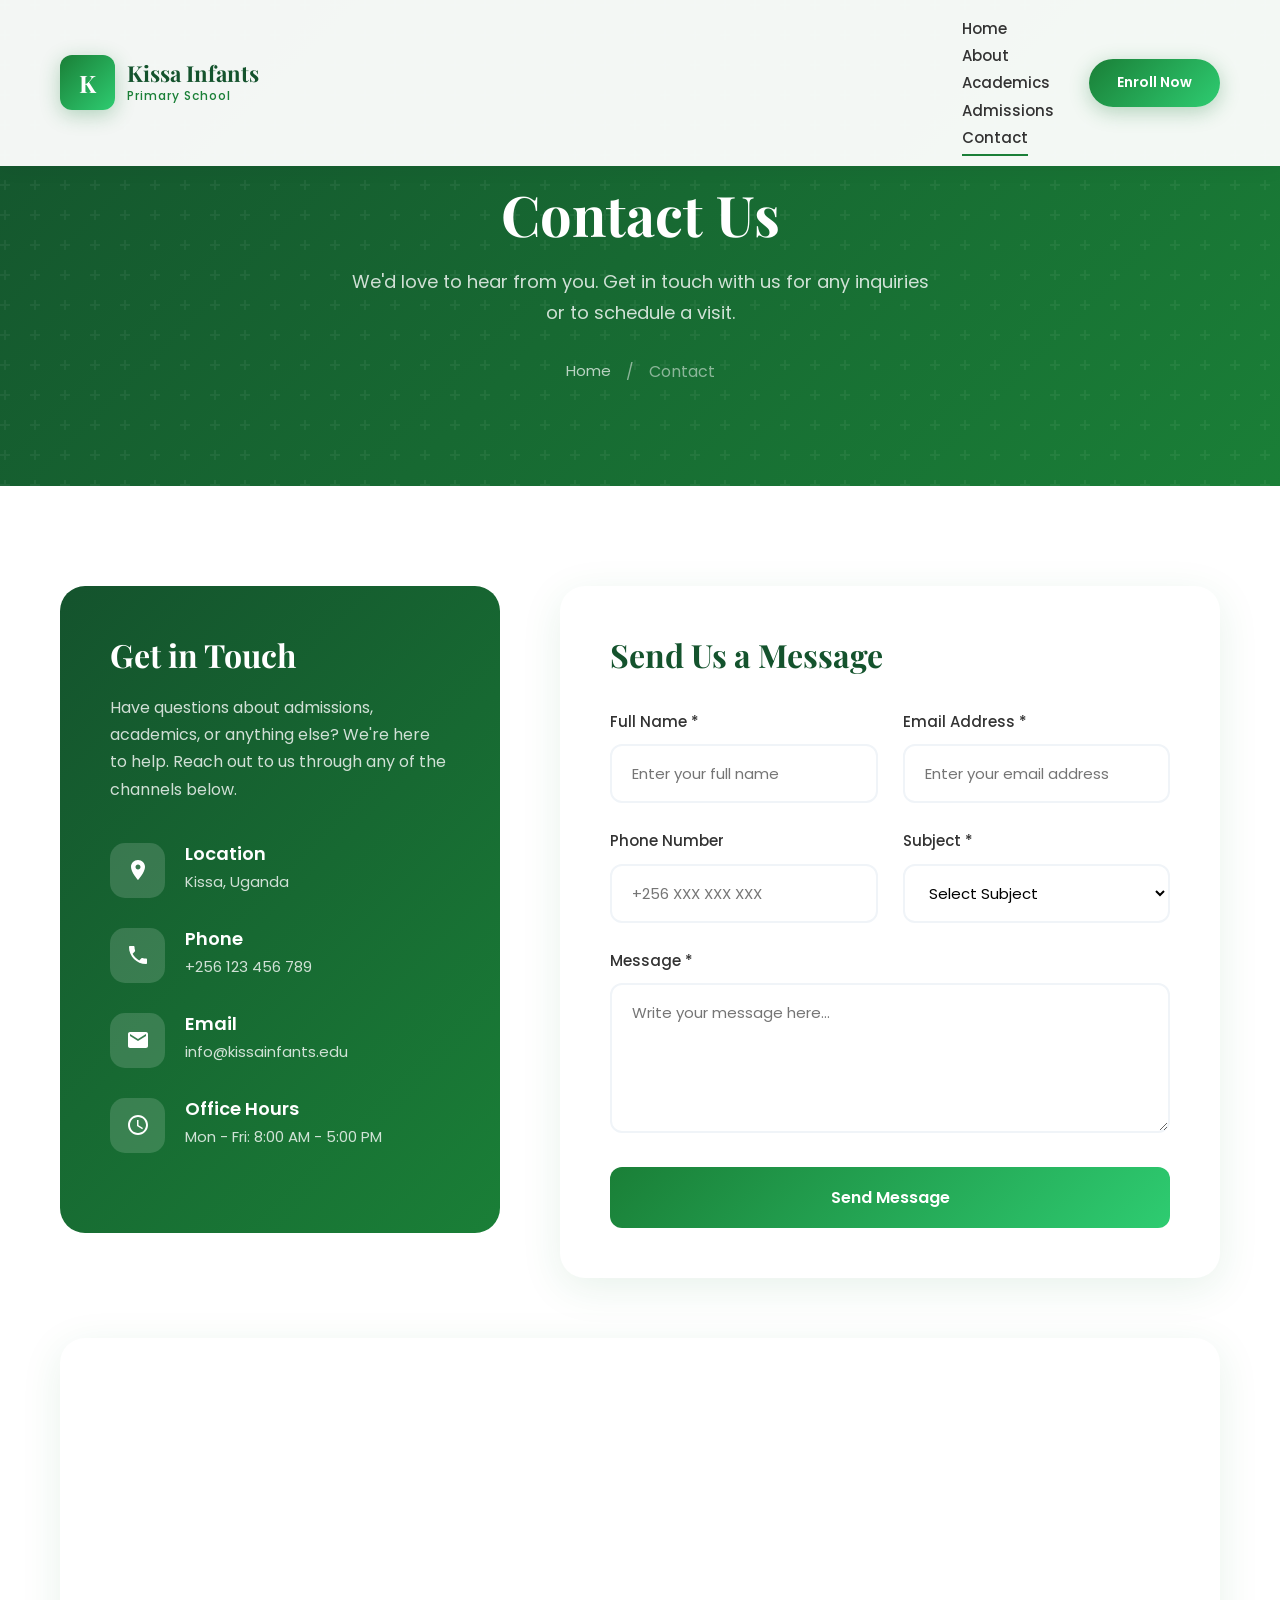
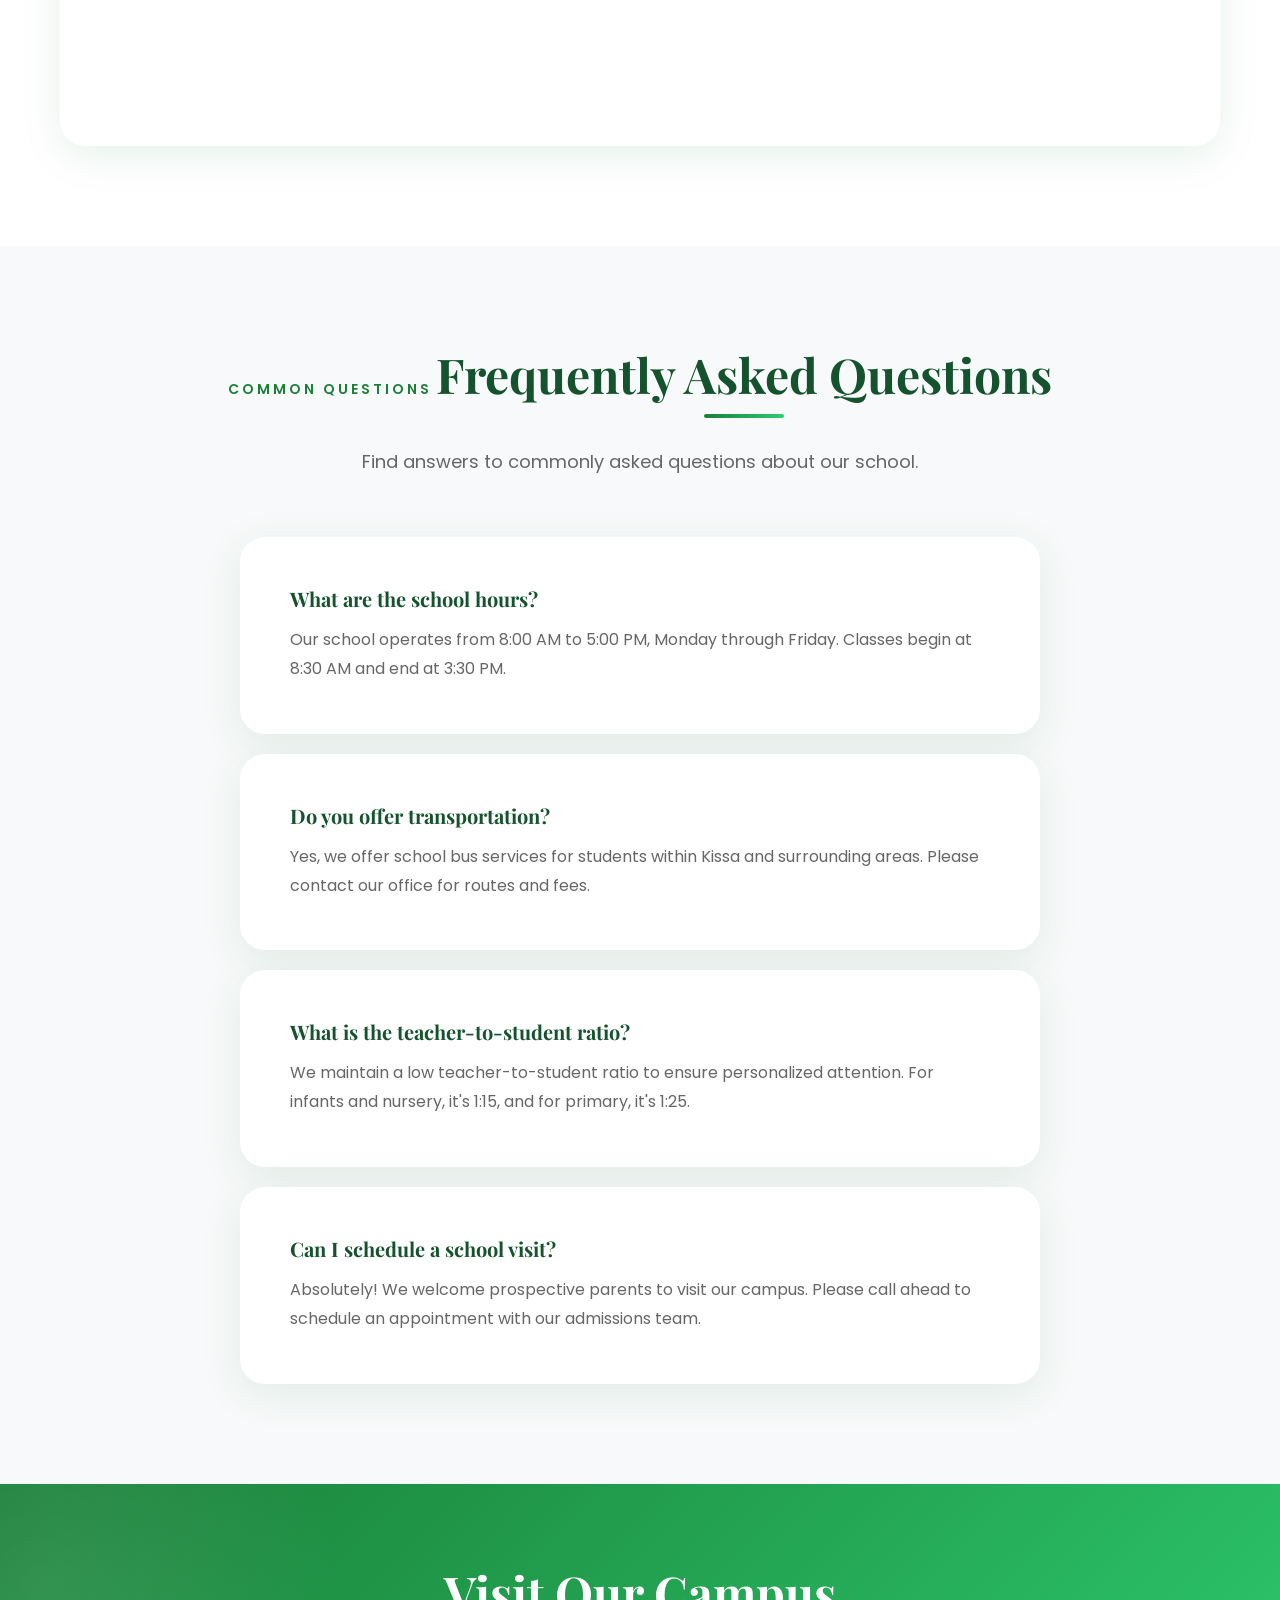
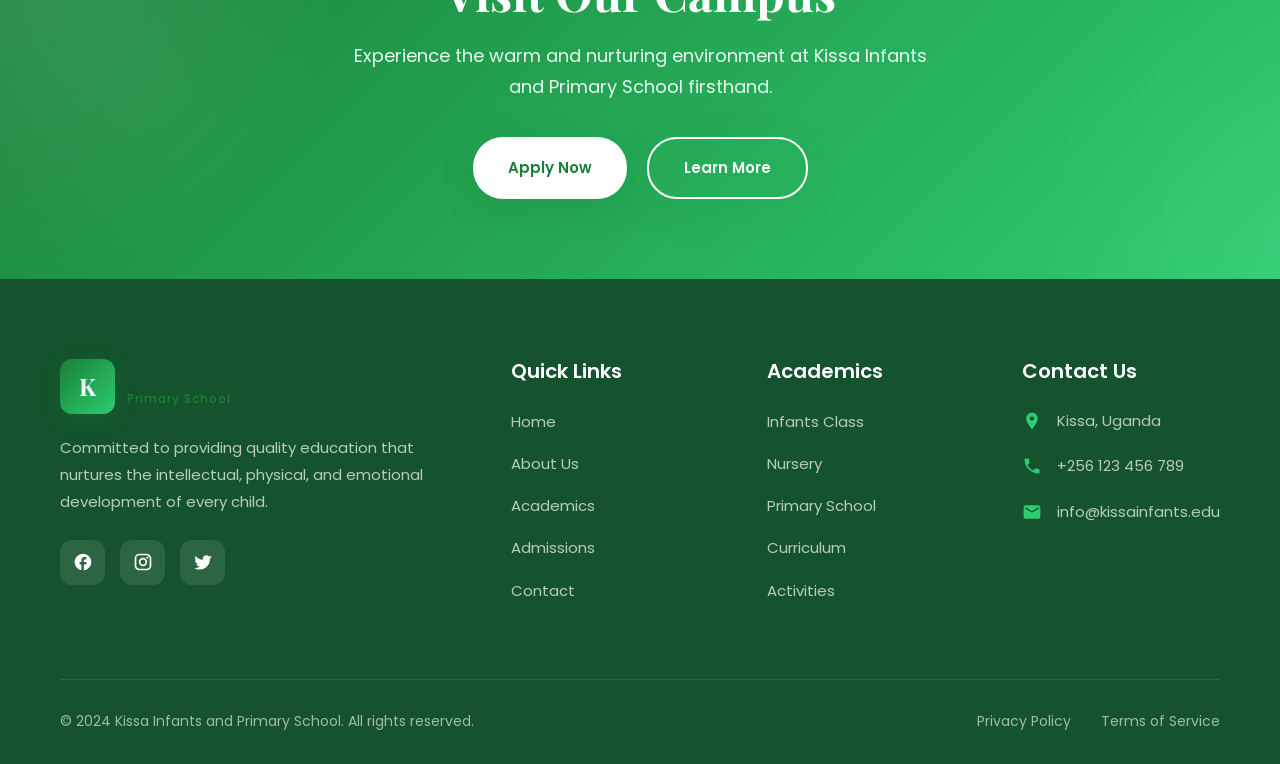
<file: contact.html>
<!DOCTYPE html>
<html lang="en">
<head>
    <meta charset="UTF-8">
    <meta name="viewport" content="width=device-width, initial-scale=1.0">
    <title>Contact Us | Kissa Infants and Primary School</title>
    <meta name="description" content="Get in touch with Kissa Infants and Primary School. Visit us, call, or send us a message.">
    
    <!-- Google Fonts -->
    <link rel="preconnect" href="https://fonts.googleapis.com">
    <link rel="preconnect" href="https://fonts.gstatic.com" crossorigin>
    <link href="https://fonts.googleapis.com/css2?family=Poppins:wght@300;400;500;600;700;800&family=Playfair+Display:wght@400;500;600;700&display=swap" rel="stylesheet">
    
    <!-- Stylesheet -->
    <link rel="stylesheet" href="css/styles.css">
</head>
<body>
    <!-- Header -->
    <header class="header">
        <div class="container">
            <a href="index.html" class="logo">
                <div class="logo-icon">K</div>
                <div class="logo-text">
                    <h1>Kissa Infants</h1>
                    <span>Primary School</span>
                </div>
            </a>
            
            <nav class="nav-menu">
                <ul>
                    <li><a href="index.html" class="nav-link">Home</a></li>
                    <li><a href="about.html" class="nav-link">About</a></li>
                    <li><a href="academics.html" class="nav-link">Academics</a></li>
                    <li><a href="admissions.html" class="nav-link">Admissions</a></li>
                    <li><a href="contact.html" class="nav-link active">Contact</a></li>
                </ul>
                <a href="admissions.html" class="nav-btn">Enroll Now</a>
            </nav>
            
            <div class="hamburger">
                <span></span>
                <span></span>
                <span></span>
            </div>
        </div>
    </header>

    <!-- Page Header -->
    <section class="page-header">
        <div class="container">
            <div class="page-header-content">
                <h1>Contact Us</h1>
                <p>We'd love to hear from you. Get in touch with us for any inquiries or to schedule a visit.</p>
                <div class="breadcrumb">
                    <a href="index.html">Home</a>
                    <span>/</span>
                    <span>Contact</span>
                </div>
            </div>
        </div>
    </section>

    <!-- Contact Section -->
    <section class="contact-section section">
        <div class="container">
            <div class="contact-grid">
                <!-- Contact Info -->
                <div class="contact-info-box">
                    <h3>Get in Touch</h3>
                    <p>Have questions about admissions, academics, or anything else? We're here to help. Reach out to us through any of the channels below.</p>
                    
                    <ul class="contact-info-list">
                        <li>
                            <div class="contact-info-icon">
                                <svg viewBox="0 0 24 24"><path d="M12 2C8.13 2 5 5.13 5 9c0 5.25 7 13 7 13s7-7.75 7-13c0-3.87-3.13-7-7-7zm0 9.5c-1.38 0-2.5-1.12-2.5-2.5s1.12-2.5 2.5-2.5 2.5 1.12 2.5 2.5-1.12 2.5-2.5 2.5z"/></svg>
                            </div>
                            <div class="contact-info-text">
                                <h4>Location</h4>
                                <p>Kissa, Uganda</p>
                            </div>
                        </li>
                        <li>
                            <div class="contact-info-icon">
                                <svg viewBox="0 0 24 24"><path d="M6.62 10.79c1.44 2.83 3.76 5.14 6.59 6.59l2.2-2.2c.27-.27.67-.36 1.02-.24 1.12.37 2.33.57 3.57.57.55 0 1 .45 1 1V20c0 .55-.45 1-1 1-9.39 0-17-7.61-17-17 0-.55.45-1 1-1h3.5c.55 0 1 .45 1 1 0 1.25.2 2.45.57 3.57.11.35.03.74-.25 1.02l-2.2 2.2z"/></svg>
                            </div>
                            <div class="contact-info-text">
                                <h4>Phone</h4>
                                <p>+256 123 456 789</p>
                            </div>
                        </li>
                        <li>
                            <div class="contact-info-icon">
                                <svg viewBox="0 0 24 24"><path d="M20 4H4c-1.1 0-1.99.9-1.99 2L2 18c0 1.1.9 2 2 2h16c1.1 0 2-.9 2-2V6c0-1.1-.9-2-2-2zm0 4l-8 5-8-5V6l8 5 8-5v2z"/></svg>
                            </div>
                            <div class="contact-info-text">
                                <h4>Email</h4>
                                <p>info@kissainfants.edu</p>
                            </div>
                        </li>
                        <li>
                            <div class="contact-info-icon">
                                <svg viewBox="0 0 24 24"><path d="M11.99 2C6.47 2 2 6.48 2 12s4.47 10 9.99 10C17.52 22 22 17.52 22 12S17.52 2 11.99 2zM12 20c-4.42 0-8-3.58-8-8s3.58-8 8-8 8 3.58 8 8-3.58 8-8 8zm.5-13H11v6l5.25 3.15.75-1.23-4.5-2.67z"/></svg>
                            </div>
                            <div class="contact-info-text">
                                <h4>Office Hours</h4>
                                <p>Mon - Fri: 8:00 AM - 5:00 PM</p>
                            </div>
                        </li>
                    </ul>
                </div>
                
                <!-- Contact Form -->
                <div class="contact-form">
                    <h3>Send Us a Message</h3>
                    <form>
                        <div class="form-row">
                            <div class="form-group">
                                <label for="name">Full Name *</label>
                                <input type="text" id="name" name="name" placeholder="Enter your full name" required>
                            </div>
                            <div class="form-group">
                                <label for="email">Email Address *</label>
                                <input type="email" id="email" name="email" placeholder="Enter your email address" required>
                            </div>
                        </div>
                        
                        <div class="form-row">
                            <div class="form-group">
                                <label for="phone">Phone Number</label>
                                <input type="tel" id="phone" name="phone" placeholder="+256 XXX XXX XXX">
                            </div>
                            <div class="form-group">
                                <label for="subject">Subject *</label>
                                <select id="subject" name="subject" required>
                                    <option value="">Select Subject</option>
                                    <option value="admissions">Admissions Inquiry</option>
                                    <option value="academics">Academic Question</option>
                                    <option value="general">General Inquiry</option>
                                    <option value="feedback">Feedback</option>
                                    <option value="other">Other</option>
                                </select>
                            </div>
                        </div>
                        
                        <div class="form-group">
                            <label for="message">Message *</label>
                            <textarea id="message" name="message" placeholder="Write your message here..." required></textarea>
                        </div>
                        
                        <button type="submit" class="submit-btn">Send Message</button>
                    </form>
                </div>
            </div>
            
            <!-- Map -->
            <div class="map-container">
                <iframe src="https://www.google.com/maps/embed?pb=!1m18!1m12!1m3!1d3989.814296407026!2d32.0!3d0.5!2m3!1f0!2f0!3f0!3m2!1i1024!2i768!4f13.1!3m3!1m2!1s0x0%3A0x0!2zMHCsDAwJzAwLjAiTiAzMsKwMDAnMDAuMCJF!5e0!3m2!1sen!2sug!4v1600000000000!5m2!1sen!2sug" 
                allowfullscreen="" 
                loading="lazy">
                </iframe>
            </div>
        </div>
    </section>

    <!-- FAQ Section -->
    <section class="section" style="background: var(--off-white);">
        <div class="container">
            <div class="section-title">
                <span>Common Questions</span>
                <h2>Frequently Asked Questions</h2>
                <p>Find answers to commonly asked questions about our school.</p>
            </div>
            
            <div style="max-width: 800px; margin: 0 auto;">
                <div class="academic-feature fade-in" style="margin-bottom: 20px;">
                    <h3 style="font-size: 20px; margin-bottom: 15px;">What are the school hours?</h3>
                    <p style="color: var(--gray);">Our school operates from 8:00 AM to 5:00 PM, Monday through Friday. Classes begin at 8:30 AM and end at 3:30 PM.</p>
                </div>
                
                <div class="academic-feature fade-in" style="margin-bottom: 20px;">
                    <h3 style="font-size: 20px; margin-bottom: 15px;">Do you offer transportation?</h3>
                    <p style="color: var(--gray);">Yes, we offer school bus services for students within Kissa and surrounding areas. Please contact our office for routes and fees.</p>
                </div>
                
                <div class="academic-feature fade-in" style="margin-bottom: 20px;">
                    <h3 style="font-size: 20px; margin-bottom: 15px;">What is the teacher-to-student ratio?</h3>
                    <p style="color: var(--gray);">We maintain a low teacher-to-student ratio to ensure personalized attention. For infants and nursery, it's 1:15, and for primary, it's 1:25.</p>
                </div>
                
                <div class="academic-feature fade-in">
                    <h3 style="font-size: 20px; margin-bottom: 15px;">Can I schedule a school visit?</h3>
                    <p style="color: var(--gray);">Absolutely! We welcome prospective parents to visit our campus. Please call ahead to schedule an appointment with our admissions team.</p>
                </div>
            </div>
        </div>
    </section>

    <!-- CTA Section -->
    <section class="cta">
        <div class="container">
            <div class="cta-content">
                <h2>Visit Our Campus</h2>
                <p>Experience the warm and nurturing environment at Kissa Infants and Primary School firsthand.</p>
                <div class="cta-buttons">
                    <a href="admissions.html" class="btn-primary">Apply Now</a>
                    <a href="index.html" class="btn-secondary">Learn More</a>
                </div>
            </div>
        </div>
    </section>

    <!-- Footer -->
    <footer class="footer">
        <div class="container">
            <div class="footer-grid">
                <div class="footer-brand">
                    <a href="index.html" class="logo">
                        <div class="logo-icon">K</div>
                        <div class="logo-text">
                            <h1>Kissa Infants</h1>
                            <span>Primary School</span>
                        </div>
                    </a>
                    <p>Committed to providing quality education that nurtures the intellectual, physical, and emotional development of every child.</p>
                    <div class="footer-social">
                        <a href="#">
                            <svg viewBox="0 0 24 24"><path d="M22 12c0-5.52-4.48-10-10-10S2 6.48 2 12c0 4.84 3.44 8.87 8 9.8V15H8v-3h2V9.5C10 7.57 11.57 6 13.5 6H16v3h-2c-.55 0-1 .45-1 1v2h3v3h-3v6.95c5.05-.5 9-4.76 9-9.95z"/></svg>
                        </a>
                        <a href="#">
                            <svg viewBox="0 0 24 24"><path d="M7.8 2h8.4C19.4 2 22 4.6 22 7.8v8.4a5.8 5.8 0 0 1-5.8 5.8H7.8C4.6 22 2 19.4 2 16.2V7.8A5.8 5.8 0 0 1 7.8 2m-.2 2A3.6 3.6 0 0 0 4 7.6v8.8C4 18.39 5.61 20 7.6 20h8.8a3.6 3.6 0 0 0 3.6-3.6V7.6C20 5.61 18.39 4 16.4 4H7.6m9.65 1.5a1.25 1.25 0 0 1 1.25 1.25A1.25 1.25 0 0 1 17.25 8 1.25 1.25 0 0 1 16 6.75a1.25 1.25 0 0 1 1.25-1.25M12 7a5 5 0 0 1 5 5 5 5 0 0 1-5 5 5 5 0 0 1-5-5 5 5 0 0 1 5-5m0 2a3 3 0 0 0-3 3 3 3 0 0 0 3 3 3 3 0 0 0 3-3 3 3 0 0 0-3-3z"/></svg>
                        </a>
                        <a href="#">
                            <svg viewBox="0 0 24 24"><path d="M22.46 6c-.77.35-1.6.58-2.46.69.88-.53 1.56-1.37 1.88-2.38-.83.5-1.75.85-2.72 1.05C18.37 4.5 17.26 4 16 4c-2.35 0-4.27 1.92-4.27 4.29 0 .34.04.67.11.98C8.28 9.09 5.11 7.38 3 4.79c-.37.63-.58 1.37-.58 2.15 0 1.49.75 2.81 1.91 3.56-.71 0-1.37-.2-1.95-.5v.03c0 2.08 1.48 3.82 3.44 4.21a4.22 4.22 0 0 1-1.93.07 4.28 4.28 0 0 0 4 2.98 8.521 8.521 0 0 1-5.33 1.84c-.34 0-.68-.02-1.02-.06C3.44 20.29 5.7 21 8.12 21 16 21 20.33 14.46 20.33 8.79c0-.19 0-.37-.01-.56.84-.6 1.56-1.36 2.14-2.23z"/></svg>
                        </a>
                    </div>
                </div>
                
                <div class="footer-links">
                    <h4>Quick Links</h4>
                    <ul>
                        <li><a href="index.html">Home</a></li>
                        <li><a href="about.html">About Us</a></li>
                        <li><a href="academics.html">Academics</a></li>
                        <li><a href="admissions.html">Admissions</a></li>
                        <li><a href="contact.html">Contact</a></li>
                    </ul>
                </div>
                
                <div class="footer-links">
                    <h4>Academics</h4>
                    <ul>
                        <li><a href="academics.html">Infants Class</a></li>
                        <li><a href="academics.html">Nursery</a></li>
                        <li><a href="academics.html">Primary School</a></li>
                        <li><a href="academics.html">Curriculum</a></li>
                        <li><a href="academics.html">Activities</a></li>
                    </ul>
                </div>
                
                <div class="footer-contact">
                    <h4>Contact Us</h4>
                    <ul>
                        <li>
                            <svg viewBox="0 0 24 24"><path d="M12 2C8.13 2 5 5.13 5 9c0 5.25 7 13 7 13s7-7.75 7-13c0-3.87-3.13-7-7-7zm0 9.5c-1.38 0-2.5-1.12-2.5-2.5s1.12-2.5 2.5-2.5 2.5 1.12 2.5 2.5-1.12 2.5-2.5 2.5z"/></svg>
                            <span>Kissa, Uganda</span>
                        </li>
                        <li>
                            <svg viewBox="0 0 24 24"><path d="M6.62 10.79c1.44 2.83 3.76 5.14 6.59 6.59l2.2-2.2c.27-.27.67-.36 1.02-.24 1.12.37 2.33.57 3.57.57.55 0 1 .45 1 1V20c0 .55-.45 1-1 1-9.39 0-17-7.61-17-17 0-.55.45-1 1-1h3.5c.55 0 1 .45 1 1 0 1.25.2 2.45.57 3.57.11.35.03.74-.25 1.02l-2.2 2.2z"/></svg>
                            <span>+256 123 456 789</span>
                        </li>
                        <li>
                            <svg viewBox="0 0 24 24"><path d="M20 4H4c-1.1 0-1.99.9-1.99 2L2 18c0 1.1.9 2 2 2h16c1.1 0 2-.9 2-2V6c0-1.1-.9-2-2-2zm0 4l-8 5-8-5V6l8 5 8-5v2z"/></svg>
                            <span>info@kissainfants.edu</span>
                        </li>
                    </ul>
                </div>
            </div>
            
            <div class="footer-bottom">
                <p>&copy; 2024 Kissa Infants and Primary School. All rights reserved.</p>
                <div class="footer-bottom-links">
                    <a href="#">Privacy Policy</a>
                    <a href="#">Terms of Service</a>
                </div>
            </div>
        </div>
    </footer>

    <!-- JavaScript -->
    <script src="js/script.js"></script>
</body>
</html>
</file>
<file: css/styles.css>
/* ========================================
   KISSA INFANTS AND PRIMARY SCHOOL
   Professional Website Styles
   ======================================== */

/* Google Fonts Import */
@import url('https://fonts.googleapis.com/css2?family=Poppins:wght@300;400;500;600;700;800&family=Playfair+Display:wght@400;500;600;700&display=swap');

/* CSS Variables */
:root {
    --primary-green: #1a7f37;
    --secondary-green: #2ecc71;
    --light-green: #27ae60;
    --dark-green: #14532d;
    --accent-green: #dcfce7;
    --white: #ffffff;
    --off-white: #f8f9fa;
    --light-gray: #f0f4f8;
    --gray: #666666;
    --dark: #333333;
    --shadow: 0 10px 40px rgba(26, 127, 55, 0.1);
    --shadow-hover: 0 20px 60px rgba(26, 127, 55, 0.2);
    --transition: all 0.4s cubic-bezier(0.4, 0, 0.2, 1);
    --border-radius: 16px;
}

/* Reset & Base Styles */
* {
    margin: 0;
    padding: 0;
    box-sizing: border-box;
}

html {
    scroll-behavior: smooth;
}

body {
    font-family: 'Poppins', sans-serif;
    line-height: 1.7;
    color: var(--dark);
    background: var(--white);
    overflow-x: hidden;
}

h1, h2, h3, h4, h5, h6 {
    font-family: 'Playfair Display', serif;
    font-weight: 700;
    line-height: 1.2;
    color: var(--dark-green);
}

a {
    text-decoration: none;
    color: inherit;
    transition: var(--transition);
}

ul {
    list-style: none;
}

img {
    max-width: 100%;
    height: auto;
}

.container {
    max-width: 1200px;
    margin: 0 auto;
    padding: 0 20px;
}

.section {
    padding: 100px 0;
}

.section-title {
    text-align: center;
    margin-bottom: 60px;
}

.section-title span {
    display: inline-block;
    font-size: 14px;
    font-weight: 600;
    text-transform: uppercase;
    letter-spacing: 3px;
    color: var(--primary-green);
    margin-bottom: 15px;
    font-family: 'Poppins', sans-serif;
}

.section-title h2 {
    font-size: 48px;
    position: relative;
    display: inline-block;
}

.section-title h2::after {
    content: '';
    position: absolute;
    bottom: -15px;
    left: 50%;
    transform: translateX(-50%);
    width: 80px;
    height: 4px;
    background: linear-gradient(90deg, var(--primary-green), var(--secondary-green));
    border-radius: 2px;
}

.section-title p {
    margin-top: 30px;
    font-size: 18px;
    color: var(--gray);
    max-width: 600px;
    margin-left: auto;
    margin-right: auto;
}

/* ========================================
   HEADER & NAVIGATION
   ======================================== */
.header {
    position: fixed;
    top: 0;
    left: 0;
    right: 0;
    z-index: 1000;
    background: rgba(255, 255, 255, 0.95);
    backdrop-filter: 10px;
    box-shadow: 0 2px 20px rgba(0, 0, 0, 0.05);
    transition: var(--transition);
}

.header.scrolled {
    padding: 10px 0;
    box-shadow: 0 5px 30px rgba(0, 0, 0, 0.1);
}

.header .container {
    display: flex;
    justify-content: space-between;
    align-items: center;
    padding: 15px 20px;
}

.logo {
    display: flex;
    align-items: center;
    gap: 12px;
}

.logo-icon {
    width: 55px;
    height: 55px;
    background: linear-gradient(135deg, var(--primary-green), var(--secondary-green));
    border-radius: 12px;
    display: flex;
    align-items: center;
    justify-content: center;
    color: var(--white);
    font-size: 24px;
    font-weight: 700;
    font-family: 'Playfair Display', serif;
    box-shadow: 0 5px 20px rgba(26, 127, 55, 0.3);
}

.logo-text {
    display: flex;
    flex-direction: column;
}

.logo-text h1 {
    font-size: 22px;
    color: var(--dark-green);
    line-height: 1.2;
}

.logo-text span {
    font-size: 12px;
    color: var(--primary-green);
    font-weight: 500;
    letter-spacing: 1px;
}

.nav-menu {
    display: flex;
    align-items: center;
    gap: 35px;
}

.nav-link {
    font-size: 15px;
    font-weight: 500;
    color: var(--dark);
    position: relative;
    padding: 8px 0;
}

.nav-link::after {
    content: '';
    position: absolute;
    bottom: 0;
    left: 0;
    width: 0;
    height: 2px;
    background: var(--primary-green);
    transition: var(--transition);
}

.nav-link:hover::after,
.nav-link.active::after {
    width: 100%;
}

.nav-link:hover {
    color: var(--primary-green);
}

.nav-btn {
    padding: 12px 28px;
    background: linear-gradient(135deg, var(--primary-green), var(--secondary-green));
    color: var(--white);
    border-radius: 30px;
    font-weight: 600;
    font-size: 14px;
    box-shadow: 0 5px 20px rgba(26, 127, 55, 0.3);
}

.nav-btn:hover {
    transform: translateY(-2px);
    box-shadow: 0 8px 30px rgba(26, 127, 55, 0.4);
    color: var(--white);
}

.hamburger {
    display: none;
    cursor: pointer;
    flex-direction: column;
    gap: 6px;
}

.hamburger span {
    width: 28px;
    height: 3px;
    background: var(--dark);
    border-radius: 3px;
    transition: var(--transition);
}

/* ========================================
   HERO SECTION
   ======================================== */
.hero {
    min-height: 100vh;
    display: flex;
    align-items: center;
    position: relative;
    background: linear-gradient(135deg, var(--light-gray) 0%, var(--white) 50%, var(--accent-green) 100%);
    overflow: hidden;
    padding-top: 80px;
}

.hero::before {
    content: '';
    position: absolute;
    top: -50%;
    right: -20%;
    width: 800px;
    height: 800px;
    background: radial-gradient(circle, rgba(26, 127, 55, 0.08) 0%, transparent 70%);
    border-radius: 50%;
    animation: float 8s ease-in-out infinite;
}

.hero::after {
    content: '';
    position: absolute;
    bottom: -30%;
    left: -10%;
    width: 600px;
    height: 600px;
    background: radial-gradient(circle, rgba(46, 204, 113, 0.06) 0%, transparent 70%);
    border-radius: 50%;
    animation: float 10s ease-in-out infinite reverse;
}

@keyframes float {
    0%, 100% { transform: translate(0, 0); }
    50% { transform: translate(30px, 30px); }
}

.hero .container {
    display: grid;
    grid-template-columns: 1fr 1fr;
    gap: 80px;
    align-items: center;
    position: relative;
    z-index: 1;
}

.hero-content {
    animation: slideInLeft 1s ease-out;
}

@keyframes slideInLeft {
    from {
        opacity: 0;
        transform: translateX(-50px);
    }
    to {
        opacity: 1;
        transform: translateX(0);
    }
}

.hero-badge {
    display: inline-flex;
    align-items: center;
    gap: 10px;
    background: var(--white);
    padding: 8px 20px;
    border-radius: 30px;
    font-size: 14px;
    font-weight: 500;
    color: var(--primary-green);
    margin-bottom: 25px;
    box-shadow: var(--shadow);
    animation: slideInLeft 1s ease-out 0.2s backwards;
}

.hero-badge .dot {
    width: 8px;
    height: 8px;
    background: var(--secondary-green);
    border-radius: 50%;
    animation: pulse 2s ease-in-out infinite;
}

@keyframes pulse {
    0%, 100% { transform: scale(1); opacity: 1; }
    50% { transform: scale(1.5); opacity: 0.5; }
}

.hero h1 {
    font-size: 60px;
    line-height: 1.1;
    margin-bottom: 25px;
    animation: slideInLeft 1s ease-out 0.4s backwards;
}

.hero h1 span {
    color: var(--primary-green);
    position: relative;
}

.hero p {
    font-size: 18px;
    color: var(--gray);
    margin-bottom: 35px;
    max-width: 500px;
    animation: slideInLeft 1s ease-out 0.6s backwards;
}

.hero-buttons {
    display: flex;
    gap: 20px;
    animation: slideInLeft 1s ease-out 0.8s backwards;
}

.btn-primary {
    display: inline-flex;
    align-items: center;
    gap: 10px;
    padding: 16px 35px;
    background: linear-gradient(135deg, var(--primary-green), var(--secondary-green));
    color: var(--white);
    border-radius: 30px;
    font-weight: 600;
    font-size: 15px;
    box-shadow: 0 10px 30px rgba(26, 127, 55, 0.3);
    transition: var(--transition);
}

.btn-primary:hover {
    transform: translateY(-3px);
    box-shadow: 0 15px 40px rgba(26, 127, 55, 0.4);
    color: var(--white);
}

.btn-secondary {
    display: inline-flex;
    align-items: center;
    gap: 10px;
    padding: 16px 35px;
    background: var(--white);
    color: var(--dark-green);
    border-radius: 30px;
    font-weight: 600;
    font-size: 15px;
    box-shadow: var(--shadow);
    transition: var(--transition);
}

.btn-secondary:hover {
    transform: translateY(-3px);
    box-shadow: var(--shadow-hover);
    color: var(--primary-green);
}

.hero-image {
    position: relative;
    animation: slideInRight 1s ease-out;
}

@keyframes slideInRight {
    from {
        opacity: 0;
        transform: translateX(50px);
    }
    to {
        opacity: 1;
        transform: translateX(0);
    }
}

.hero-img-main {
    width: 100%;
    max-width: 550px;
    height: auto;
    border-radius: 30px;
    box-shadow: 0 30px 60px rgba(26, 127, 55, 0.2);
}

.hero-shapes {
    position: absolute;
    top: 0;
    left: 0;
    right: 0;
    bottom: 0;
    pointer-events: none;
}

.shape {
    position: absolute;
    border-radius: 50%;
}

.shape-1 {
    width: 100px;
    height: 100px;
    background: var(--accent-green);
    top: -20px;
    right: -20px;
    animation: float 6s ease-in-out infinite;
}

.shape-2 {
    width: 60px;
    height: 60px;
    background: linear-gradient(135deg, var(--primary-green), var(--secondary-green));
    bottom: 30px;
    left: -30px;
    opacity: 0.3;
    animation: float 4s ease-in-out infinite reverse;
}

.hero-stats {
    display: flex;
    gap: 50px;
    margin-top: 50px;
    padding-top: 40px;
    border-top: 1px solid rgba(26, 127, 55, 0.1);
    animation: slideInLeft 1s ease-out 1s backwards;
}

.stat-item {
    text-align: center;
}

.stat-number {
    font-size: 42px;
    font-weight: 700;
    color: var(--primary-green);
    font-family: 'Playfair Display', serif;
    line-height: 1;
}

.stat-label {
    font-size: 14px;
    color: var(--gray);
    margin-top: 5px;
}

/* ========================================
   FEATURES SECTION
   ======================================== */
.features {
    background: var(--white);
    position: relative;
}

.features-grid {
    display: grid;
    grid-template-columns: repeat(4, 1fr);
    gap: 30px;
}

.feature-card {
    background: var(--white);
    padding: 40px 30px;
    border-radius: 20px;
    text-align: center;
    box-shadow: var(--shadow);
    transition: var(--transition);
    position: relative;
    overflow: hidden;
}

.feature-card::before {
    content: '';
    position: absolute;
    top: 0;
    left: 0;
    right: 0;
    height: 4px;
    background: linear-gradient(90deg, var(--primary-green), var(--secondary-green));
    transform: scaleX(0);
    transition: var(--transition);
}

.feature-card:hover {
    transform: translateY(-10px);
    box-shadow: var(--shadow-hover);
}

.feature-card:hover::before {
    transform: scaleX(1);
}

.feature-icon {
    width: 80px;
    height: 80px;
    background: var(--accent-green);
    border-radius: 20px;
    display: flex;
    align-items: center;
    justify-content: center;
    margin: 0 auto 25px;
    font-size: 36px;
    transition: var(--transition);
}

.feature-card:hover .feature-icon {
    background: linear-gradient(135deg, var(--primary-green), var(--secondary-green));
    transform: scale(1.1) rotate(5deg);
}

.feature-card:hover .feature-icon svg {
    fill: var(--white);
}

.feature-icon svg {
    width: 36px;
    height: 36px;
    fill: var(--primary-green);
    transition: var(--transition);
}

.feature-card h3 {
    font-size: 20px;
    margin-bottom: 15px;
}

.feature-card p {
    font-size: 15px;
    color: var(--gray);
}

/* ========================================
   ABOUT SECTION
   ======================================== */
.about {
    background: linear-gradient(180deg, var(--off-white) 0%, var(--white) 100%);
    position: relative;
}

.about .container {
    display: grid;
    grid-template-columns: 1fr 1fr;
    gap: 80px;
    align-items: center;
}

.about-image {
    position: relative;
}

.about-img-main {
    width: 100%;
    border-radius: 20px;
    box-shadow: var(--shadow);
}

.about-experience {
    position: absolute;
    bottom: 30px;
    right: -20px;
    background: linear-gradient(135deg, var(--primary-green), var(--secondary-green));
    padding: 25px 35px;
    border-radius: 15px;
    color: var(--white);
    text-align: center;
    box-shadow: 0 15px 40px rgba(26, 127, 55, 0.3);
}

.about-experience span {
    font-size: 36px;
    font-weight: 700;
    display: block;
    font-family: 'Playfair Display', serif;
}

.about-experience p {
    font-size: 14px;
    opacity: 0.9;
}

.about-content h2 {
    font-size: 48px;
    margin-bottom: 25px;
}

.about-content > p {
    font-size: 17px;
    color: var(--gray);
    margin-bottom: 35px;
}

.about-features {
    display: grid;
    grid-template-columns: 1fr 1fr;
    gap: 20px;
    margin-bottom: 35px;
}

.about-feature {
    display: flex;
    align-items: center;
    gap: 15px;
}

.about-feature-icon {
    width: 50px;
    height: 50px;
    background: var(--accent-green);
    border-radius: 12px;
    display: flex;
    align-items: center;
    justify-content: center;
    flex-shrink: 0;
}

.about-feature-icon svg {
    width: 24px;
    height: 24px;
    fill: var(--primary-green);
}

.about-feature span {
    font-weight: 500;
    color: var(--dark);
}

/* ========================================
   PROGRAMS SECTION
   ======================================== */
.programs {
    background: var(--white);
}

.programs-grid {
    display: grid;
    grid-template-columns: repeat(3, 1fr);
    gap: 35px;
}

.program-card {
    background: var(--white);
    border-radius: 25px;
    overflow: hidden;
    box-shadow: var(--shadow);
    transition: var(--transition);
}

.program-card:hover {
    transform: translateY(-10px);
    box-shadow: var(--shadow-hover);
}

.program-image {
    position: relative;
    height: 220px;
    overflow: hidden;
}

.program-image img {
    width: 100%;
    height: 100%;
    object-fit: cover;
    transition: var(--transition);
}

.program-card:hover .program-image img {
    transform: scale(1.1);
}

.program-overlay {
    position: absolute;
    top: 20px;
    left: 20px;
    background: var(--white);
    padding: 8px 18px;
    border-radius: 20px;
    font-size: 13px;
    font-weight: 600;
    color: var(--primary-green);
}

.program-content {
    padding: 30px;
}

.program-content h3 {
    font-size: 24px;
    margin-bottom: 15px;
}

.program-content p {
    font-size: 15px;
    color: var(--gray);
    margin-bottom: 20px;
}

.program-link {
    display: inline-flex;
    align-items: center;
    gap: 8px;
    font-weight: 600;
    color: var(--primary-green);
}

.program-link:hover {
    gap: 15px;
}

/* ========================================
   STATS SECTION
   ======================================== */
.stats {
    background: linear-gradient(135deg, var(--dark-green) 0%, var(--primary-green) 100%);
    padding: 80px 0;
    position: relative;
    overflow: hidden;
}

.stats::before {
    content: '';
    position: absolute;
    top: -50%;
    right: -20%;
    width: 500px;
    height: 500px;
    background: radial-gradient(circle, rgba(255, 255, 255, 0.1) 0%, transparent 70%);
    border-radius: 50%;
}

.stats-grid {
    display: grid;
    grid-template-columns: repeat(4, 1fr);
    gap: 40px;
    text-align: center;
}

.stat-item {
    position: relative;
    z-index: 1;
}

.stat-icon {
    width: 80px;
    height: 80px;
    background: rgba(255, 255, 255, 0.1);
    border-radius: 20px;
    display: flex;
    align-items: center;
    justify-content: center;
    margin: 0 auto 20px;
}

.stat-icon svg {
    width: 40px;
    height: 40px;
    fill: var(--white);
}

.stat-number {
    font-size: 52px;
    font-weight: 700;
    color: var(--white);
    font-family: 'Playfair Display', serif;
    line-height: 1;
}

.stat-label {
    font-size: 16px;
    color: rgba(255, 255, 255, 0.8);
    margin-top: 10px;
}

/* ========================================
   TESTIMONIALS SECTION
   ======================================== */
.testimonials {
    background: var(--off-white);
}

.testimonials-grid {
    display: grid;
    grid-template-columns: repeat(3, 1fr);
    gap: 35px;
}

.testimonial-card {
    background: var(--white);
    padding: 40px;
    border-radius: 25px;
    box-shadow: var(--shadow);
    transition: var(--transition);
}

.testimonial-card:hover {
    transform: translateY(-5px);
    box-shadow: var(--shadow-hover);
}

.testimonial-header {
    display: flex;
    align-items: center;
    gap: 20px;
    margin-bottom: 25px;
}

.testimonial-avatar {
    width: 70px;
    height: 70px;
    background: linear-gradient(135deg, var(--accent-green), var(--secondary-green));
    border-radius: 50%;
    display: flex;
    align-items: center;
    justify-content: center;
    font-size: 28px;
    font-weight: 700;
    color: var(--white);
    font-family: 'Playfair Display', serif;
}

.testimonial-info h4 {
    font-size: 18px;
    margin-bottom: 5px;
    font-family: 'Poppins', sans-serif;
    font-weight: 600;
}

.testimonial-info span {
    font-size: 14px;
    color: var(--gray);
}

.testimonial-text {
    font-size: 16px;
    color: var(--gray);
    line-height: 1.8;
    font-style: italic;
}

.testimonial-rating {
    display: flex;
    gap: 5px;
    margin-top: 20px;
}

.testimonial-rating svg {
    width: 20px;
    height: 20px;
    fill: #ffc107;
}

/* ========================================
   CTA SECTION
   ======================================== */
.cta {
    background: linear-gradient(135deg, var(--primary-green), var(--secondary-green));
    padding: 80px 0;
    position: relative;
    overflow: hidden;
}

.cta::before {
    content: '';
    position: absolute;
    top: -50%;
    left: -20%;
    width: 600px;
    height: 600px;
    background: radial-gradient(circle, rgba(255, 255, 255, 0.1) 0%, transparent 70%);
    border-radius: 50%;
}

.cta::after {
    content: '';
    position: absolute;
    bottom: -50%;
    right: -20%;
    width: 500px;
    height: 500px;
    background: radial-gradient(circle, rgba(255, 255, 255, 0.05) 0%, transparent 70%);
    border-radius: 50%;
}

.cta-content {
    text-align: center;
    position: relative;
    z-index: 1;
}

.cta h2 {
    font-size: 48px;
    color: var(--white);
    margin-bottom: 20px;
}

.cta p {
    font-size: 18px;
    color: rgba(255, 255, 255, 0.9);
    max-width: 600px;
    margin: 0 auto 35px;
}

.cta-buttons {
    display: flex;
    justify-content: center;
    gap: 20px;
}

.cta .btn-primary {
    background: var(--white);
    color: var(--primary-green);
}

.cta .btn-primary:hover {
    background: var(--dark-green);
    color: var(--white);
}

.cta .btn-secondary {
    background: transparent;
    border: 2px solid var(--white);
    color: var(--white);
}

.cta .btn-secondary:hover {
    background: var(--white);
    color: var(--primary-green);
}

/* ========================================
   FOOTER
   ======================================== */
.footer {
    background: var(--dark-green);
    color: var(--white);
    padding: 80px 0 30px;
}

.footer-grid {
    display: grid;
    grid-template-columns: 2fr 1fr 1fr 1fr;
    gap: 60px;
    margin-bottom: 60px;
}

.footer-brand p {
    color: rgba(255, 255, 255, 0.7);
    margin: 20px 0 25px;
    font-size: 15px;
    line-height: 1.8;
}

.footer-social {
    display: flex;
    gap: 15px;
}

.footer-social a {
    width: 45px;
    height: 45px;
    background: rgba(255, 255, 255, 0.1);
    border-radius: 12px;
    display: flex;
    align-items: center;
    justify-content: center;
    transition: var(--transition);
}

.footer-social a:hover {
    background: var(--primary-green);
    transform: translateY(-3px);
}

.footer-social svg {
    width: 20px;
    height: 20px;
    fill: var(--white);
}

.footer h4 {
    color: var(--white);
    font-size: 20px;
    margin-bottom: 25px;
    font-family: 'Poppins', sans-serif;
    font-weight: 600;
}

.footer-links li {
    margin-bottom: 15px;
}

.footer-links a {
    color: rgba(255, 255, 255, 0.7);
    font-size: 15px;
    transition: var(--transition);
}

.footer-links a:hover {
    color: var(--white);
    padding-left: 8px;
}

.footer-contact li {
    display: flex;
    align-items: flex-start;
    gap: 15px;
    margin-bottom: 20px;
    color: rgba(255, 255, 255, 0.7);
    font-size: 15px;
}

.footer-contact svg {
    width: 20px;
    height: 20px;
    fill: var(--secondary-green);
    flex-shrink: 0;
    margin-top: 3px;
}

.footer-bottom {
    padding-top: 30px;
    border-top: 1px solid rgba(255, 255, 255, 0.1);
    display: flex;
    justify-content: space-between;
    align-items: center;
}

.footer-bottom p {
    color: rgba(255, 255, 255, 0.6);
    font-size: 14px;
}

.footer-bottom-links {
    display: flex;
    gap: 30px;
}

.footer-bottom-links a {
    color: rgba(255, 255, 255, 0.6);
    font-size: 14px;
}

.footer-bottom-links a:hover {
    color: var(--white);
}

/* ========================================
   PAGE HEADER (Inner Pages)
   ======================================== */
.page-header {
    background: linear-gradient(135deg, var(--dark-green), var(--primary-green));
    padding: 180px 0 100px;
    position: relative;
    overflow: hidden;
}

.page-header::before {
    content: '';
    position: absolute;
    top: 0;
    left: 0;
    right: 0;
    bottom: 0;
    background: url("data:image/svg+xml,%3Csvg width='60' height='60' viewBox='0 0 60 60' xmlns='http://www.w3.org/2000/svg'%3E%3Cg fill='none' fill-rule='evenodd'%3E%3Cg fill='%23ffffff' fill-opacity='0.05'%3E%3Cpath d='M36 34v-4h-2v4h-4v2h4v4h2v-4h4v-2h-4zm0-30V0h-2v4h-4v2h4v4h2V6h4V4h-4zM6 34v-4H4v4H0v2h4v4h2v-4h4v-2H6zM6 4V0H4v4H0v2h4v4h2V6h4V4H6z'/%3E%3C/g%3E%3C/g%3E%3C/svg%3E");
}

.page-header-content {
    text-align: center;
    position: relative;
    z-index: 1;
}

.page-header h1 {
    font-size: 56px;
    color: var(--white);
    margin-bottom: 20px;
}

.page-header p {
    font-size: 18px;
    color: rgba(255, 255, 255, 0.8);
    max-width: 600px;
    margin: 0 auto;
}

.breadcrumb {
    display: flex;
    justify-content: center;
    gap: 15px;
    margin-top: 30px;
}

.breadcrumb a {
    color: rgba(255, 255, 255, 0.7);
    font-size: 15px;
}

.breadcrumb a:hover {
    color: var(--white);
}

.breadcrumb span {
    color: rgba(255, 255, 255, 0.5);
}

/* ========================================
   ABOUT PAGE SPECIFIC
   ======================================== */
.about-section {
    background: var(--white);
}

.about-section .container {
    display: grid;
    grid-template-columns: 1fr 1fr;
    gap: 80px;
    align-items: center;
}

.about-section.reversed .container {
    direction: rtl;
}

.about-section.reversed .container > * {
    direction: ltr;
}

.about-section h2 {
    font-size: 42px;
    margin-bottom: 25px;
}

.about-section p {
    font-size: 16px;
    color: var(--gray);
    margin-bottom: 20px;
}

.about-section ul {
    margin-top: 25px;
}

.about-section li {
    display: flex;
    align-items: center;
    gap: 15px;
    margin-bottom: 15px;
    font-size: 16px;
}

.about-section li svg {
    width: 24px;
    height: 24px;
    fill: var(--primary-green);
    flex-shrink: 0;
}

/* ========================================
   ACADEMICS PAGE
   ======================================== */
.academic-features {
    background: var(--off-white);
}

.academic-feature-grid {
    display: grid;
    grid-template-columns: repeat(2, 1fr);
    gap: 40px;
}

.academic-feature {
    background: var(--white);
    padding: 50px;
    border-radius: 25px;
    box-shadow: var(--shadow);
    transition: var(--transition);
}

.academic-feature:hover {
    transform: translateY(-5px);
    box-shadow: var(--shadow-hover);
}

.academic-feature-header {
    display: flex;
    align-items: center;
    gap: 25px;
    margin-bottom: 25px;
}

.academic-feature-icon {
    width: 80px;
    height: 80px;
    background: var(--accent-green);
    border-radius: 20px;
    display: flex;
    align-items: center;
    justify-content: center;
    flex-shrink: 0;
}

.academic-feature-icon svg {
    width: 40px;
    height: 40px;
    fill: var(--primary-green);
}

.academic-feature h3 {
    font-size: 26px;
}

.academic-feature p {
    font-size: 16px;
    color: var(--gray);
    line-height: 1.8;
}

.curriculum-list {
    margin-top: 20px;
}

.curriculum-list li {
    padding: 12px 0;
    border-bottom: 1px solid var(--light-gray);
    display: flex;
    justify-content: space-between;
    align-items: center;
}

.curriculum-list li:last-child {
    border-bottom: none;
}

/* ========================================
   ADMISSIONS PAGE
   ======================================== */
.admissions-steps {
    background: var(--white);
}

.steps-grid {
    display: grid;
    grid-template-columns: repeat(4, 1fr);
    gap: 30px;
}

.step-card {
    text-align: center;
    position: relative;
}

.step-number {
    width: 70px;
    height: 70px;
    background: linear-gradient(135deg, var(--primary-green), var(--secondary-green));
    border-radius: 50%;
    display: flex;
    align-items: center;
    justify-content: center;
    margin: 0 auto 25px;
    font-size: 28px;
    font-weight: 700;
    color: var(--white);
    font-family: 'Playfair Display', serif;
    box-shadow: 0 10px 30px rgba(26, 127, 55, 0.3);
}

.step-card h3 {
    font-size: 22px;
    margin-bottom: 15px;
}

.step-card p {
    font-size: 15px;
    color: var(--gray);
}

.requirements-section {
    background: var(--off-white);
}

.requirements-grid {
    display: grid;
    grid-template-columns: 1fr 1fr;
    gap: 50px;
}

.requirement-box {
    background: var(--white);
    padding: 50px;
    border-radius: 25px;
    box-shadow: var(--shadow);
}

.requirement-box h3 {
    font-size: 28px;
    margin-bottom: 30px;
    display: flex;
    align-items: center;
    gap: 15px;
}

.requirement-box h3 svg {
    width: 36px;
    height: 36px;
    fill: var(--primary-green);
}

.requirement-list {
    list-style: none;
}

.requirement-list li {
    padding: 18px 0;
    border-bottom: 1px solid var(--light-gray);
    font-size: 16px;
    display: flex;
    align-items: center;
    gap: 15px;
}

.requirement-list li:last-child {
    border-bottom: none;
}

.requirement-list li svg {
    width: 24px;
    height: 24px;
    fill: var(--secondary-green);
    flex-shrink: 0;
}

/* ========================================
   CONTACT PAGE
   ======================================== */
.contact-section {
    background: var(--white);
}

.contact-grid {
    display: grid;
    grid-template-columns: 1fr 1.5fr;
    gap: 60px;
}

.contact-info-box {
    background: linear-gradient(135deg, var(--dark-green), var(--primary-green));
    padding: 50px;
    border-radius: 25px;
    color: var(--white);
    height: fit-content;
}

.contact-info-box h3 {
    font-size: 32px;
    color: var(--white);
    margin-bottom: 20px;
}

.contact-info-box p {
    color: rgba(255, 255, 255, 0.8);
    margin-bottom: 40px;
    font-size: 16px;
}

.contact-info-list li {
    display: flex;
    align-items: flex-start;
    gap: 20px;
    margin-bottom: 30px;
}

.contact-info-icon {
    width: 55px;
    height: 55px;
    background: rgba(255, 255, 255, 0.15);
    border-radius: 15px;
    display: flex;
    align-items: center;
    justify-content: center;
    flex-shrink: 0;
}

.contact-info-icon svg {
    width: 24px;
    height: 24px;
    fill: var(--white);
}

.contact-info-text h4 {
    font-size: 18px;
    color: var(--white);
    margin-bottom: 5px;
    font-family: 'Poppins', sans-serif;
    font-weight: 600;
}

.contact-info-text p {
    color: rgba(255, 255, 255, 0.8);
    font-size: 15px;
    margin: 0;
}

.contact-form {
    background: var(--white);
    padding: 50px;
    border-radius: 25px;
    box-shadow: var(--shadow);
}

.contact-form h3 {
    font-size: 32px;
    margin-bottom: 35px;
}

.form-group {
    margin-bottom: 25px;
}

.form-group label {
    display: block;
    font-weight: 500;
    margin-bottom: 10px;
    color: var(--dark);
    font-size: 15px;
}

.form-group input,
.form-group select,
.form-group textarea {
    width: 100%;
    padding: 16px 20px;
    border: 2px solid var(--light-gray);
    border-radius: 12px;
    font-size: 15px;
    font-family: 'Poppins', sans-serif;
    transition: var(--transition);
    background: var(--white);
}

.form-group input:focus,
.form-group select:focus,
.form-group textarea:focus {
    outline: none;
    border-color: var(--primary-green);
    box-shadow: 0 0 0 4px rgba(26, 127, 55, 0.1);
}

.form-group textarea {
    min-height: 150px;
    resize: vertical;
}

.form-row {
    display: grid;
    grid-template-columns: 1fr 1fr;
    gap: 25px;
}

.submit-btn {
    width: 100%;
    padding: 18px;
    background: linear-gradient(135deg, var(--primary-green), var(--secondary-green));
    color: var(--white);
    border: none;
    border-radius: 12px;
    font-size: 16px;
    font-weight: 600;
    cursor: pointer;
    transition: var(--transition);
    font-family: 'Poppins', sans-serif;
}

.submit-btn:hover {
    transform: translateY(-2px);
    box-shadow: 0 10px 30px rgba(26, 127, 55, 0.3);
}

.map-container {
    margin-top: 60px;
    border-radius: 25px;
    overflow: hidden;
    box-shadow: var(--shadow);
}

.map-container iframe {
    width: 100%;
    height: 400px;
    border: none;
}

/* ========================================
   ANIMATIONS
   ======================================== */
.fade-in {
    opacity: 0;
    transform: translateY(30px);
    transition: all 0.8s ease-out;
}

.fade-in.visible {
    opacity: 1;
    transform: translateY(0);
}

.slide-in-left {
    opacity: 0;
    transform: translateX(-50px);
    transition: all 0.8s ease-out;
}

.slide-in-left.visible {
    opacity: 1;
    transform: translateX(0);
}

.slide-in-right {
    opacity: 0;
    transform: translateX(50px);
    transition: all 0.8s ease-out;
}

.slide-in-right.visible {
    opacity: 1;
    transform: translateX(0);
}

/* ========================================
   RESPONSIVE DESIGN
   ======================================== */
@media (max-width: 1200px) {
    .hero h1 {
        font-size: 48px;
    }
    
    .features-grid {
        grid-template-columns: repeat(2, 1fr);
    }
    
    .programs-grid {
        grid-template-columns: repeat(2, 1fr);
    }
    
    .testimonials-grid {
        grid-template-columns: repeat(2, 1fr);
    }
    
    .footer-grid {
        grid-template-columns: repeat(2, 1fr);
    }
}

@media (max-width: 992px) {
    .hero .container {
        grid-template-columns: 1fr;
        text-align: center;
    }
    
    .hero-content {
        order: 1;
    }
    
    .hero-image {
        order: 0;
    }
    
    .hero p {
        margin: 0 auto 35px;
    }
    
    .hero-buttons {
        justify-content: center;
    }
    
    .hero-stats {
        justify-content: center;
    }
    
    .about .container {
        grid-template-columns: 1fr;
    }
    
    .about-image {
        order: -1;
    }
    
    .programs-grid {
        grid-template-columns: 1fr;
    }
    
    .stats-grid {
        grid-template-columns: repeat(2, 1fr);
    }
    
    .testimonials-grid {
        grid-template-columns: 1fr;
    }
    
    .steps-grid {
        grid-template-columns: repeat(2, 1fr);
    }
    
    .requirements-grid {
        grid-template-columns: 1fr;
    }
    
    .contact-grid {
        grid-template-columns: 1fr;
    }
    
    .footer-grid {
        grid-template-columns: 1fr;
        text-align: center;
    }
    
    .footer-social {
        justify-content: center;
    }
    
    .footer-bottom {
        flex-direction: column;
        gap: 20px;
        text-align: center;
    }
    
    .academic-feature-grid {
        grid-template-columns: 1fr;
    }
}

@media (max-width: 768px) {
    .section {
        padding: 60px 0;
    }
    
    .section-title h2 {
        font-size: 36px;
    }
    
    .hero h1 {
        font-size: 38px;
    }
    
    .hero-stats {
        flex-wrap: wrap;
        gap: 30px;
    }
    
    .features-grid {
        grid-template-columns: 1fr;
    }
    
    .about-section .container {
        grid-template-columns: 1fr;
    }
    
    .about-features {
        grid-template-columns: 1fr;
    }
    
    .page-header h1 {
        font-size: 40px;
    }
    
    .steps-grid {
        grid-template-columns: 1fr;
    }
    
    .form-row {
        grid-template-columns: 1fr;
    }
    
    .nav-menu {
        position: fixed;
        top: 0;
        right: -100%;
        width: 80%;
        max-width: 400px;
        height: 100vh;
        background: var(--white);
        flex-direction: column;
        padding: 100px 40px;
        box-shadow: -10px 0 30px rgba(0, 0, 0, 0.1);
        transition: var(--transition);
    }
    
    .nav-menu.active {
        right: 0;
    }
    
    .hamburger {
        display: flex;
        z-index: 1001;
    }
    
    .hamburger.active span:nth-child(1) {
        transform: rotate(45deg) translate(6px, 6px);
    }
    
    .hamburger.active span:nth-child(2) {
        opacity: 0;
    }
    
    .hamburger.active span:nth-child(3) {
        transform: rotate(-45deg) translate(6px, -6px);
    }
}

@media (max-width: 480px) {
    .hero h1 {
        font-size: 32px;
    }
    
    .hero-buttons {
        flex-direction: column;
    }
    
    .btn-primary,
    .btn-secondary {
        width: 100%;
        justify-content: center;
    }
    
    .stat-number {
        font-size: 36px;
    }
    
    .cta h2 {
        font-size: 32px;
    }
    
    .cta-buttons {
        flex-direction: column;
    }
    
    .footer-brand {
        text-align: center;
    }
}
</file>
